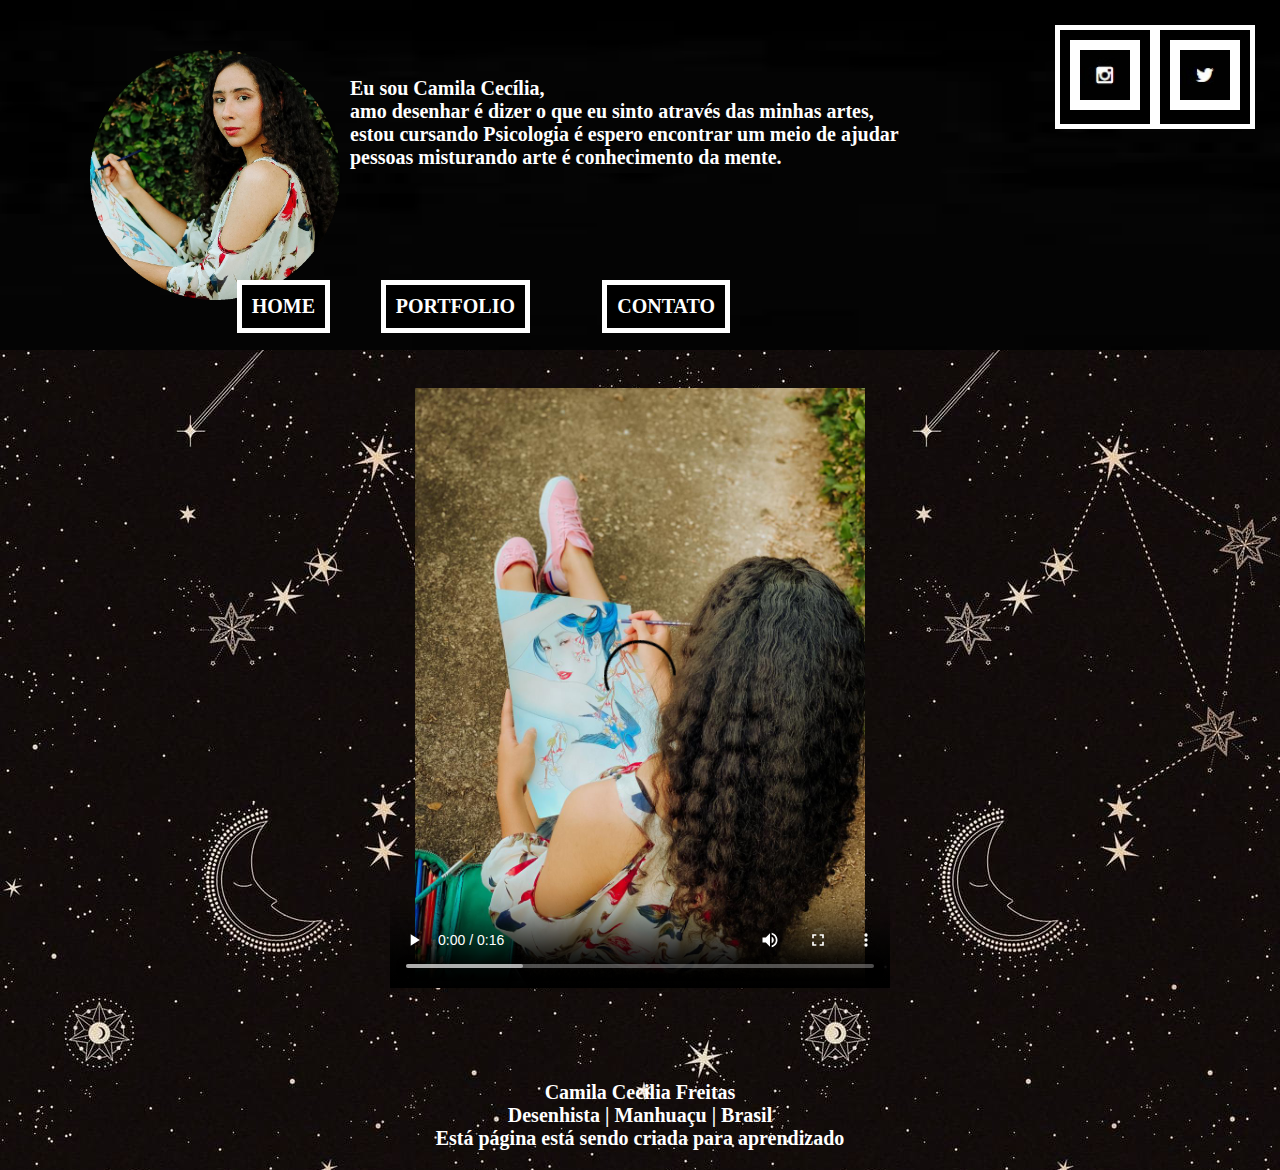
<file: index.html>
<!DOCTYPE html>
<html lang='pt-BR'>
<!-- Olá, Eykimim -->
	<head>
		<!--<link rel="stylesheet" type="text/css" href="stylesheet.css" media="screen" />-->
		<meta charset='UTF-8' />
		<title>Cecilia_Freitas</title>
		<style rel='stylesheet' type='text/css'>

		</style>
		<link href='persona.css' rel='stylesheet' type='text/css' />
	</head >

 <BODY background="estrelahori.jpeg">

	<body style= " background-color : black;"
	
		<!-- Cabeçalho da página... -->
		<header>
<img src="preto.jpg"height="350" width="2000" alt="img" id="barrapos" />
<body>
<div style="display:inline-block;vertical-align:top;">
	

<img src="camilaredonda.png"height="250" width="250" alt="img" id="imgpos" />
	
</div>
<div style="display:inline-block;" id="textopos">
<h4>
Eu sou Camila Cecília,</br>
	amo desenhar é dizer o que eu sinto através das minhas artes,</br><!--  -->
	estou cursando Psicologia é espero encontrar um meio de ajudar</br>
	 pessoas misturando arte é conhecimento da mente.
</h4>
</div>
	
 </body>
				


			
    <a href="https://www.instagram.com/cecilia_freitas_27/"target="_blank" target="_blank"id="inspos">
   <center><img src="instagram.jpg"BORDER=10 height="50" width="50"></center>
</a>


    <a href="https://twitter.com/camo_mila_27"target="_blank" target="_blank"id="twipos">
   <center><img src="twitter.jpg"BORDER=10 height="50" width="50"></center>				
</a>
	

		
           </header>
			

		
		
		<nav>
		
		
		 <h3>
		 <a href="home.html" id=bota1pos> HOME </a>
		 <a href="portfolio.html" id=bota2pos> PORTFOLIO</a>
                 <a href="contato.html" id=bota3pos> CONTATO</a>
		 </h3>
</br></br></br></br></br></br></br></br></br></br></br></br></br></br></br></br></br></br></br>

		
		
	<center><video controls poster="fotocamila2.jpeg"height="600" width="500">
     <source src="videocamila.mp4" type="video/mp4">
     <source src="videocamila.webm" type="video/webm">
     <source src="videocamila.ogv" type="video/ogg">
  <object>
    <embed src="videocamila.mp4" type="application/x-shockwave-flash" 
    allowfullscreen="false" allowscriptaccess="always">  		
  </object>
  Formato não suportado  
</video></center>
		</nav>

  


		
		

<!-- Rodapé -->
		<footer>
		
<h3>
 
</br></br></br>
Camila Cecilia Freitas
</br>
Desenhista | Manhuaçu | Brasil 
</br>
Está página está sendo criada para aprendizado

</h3>

		</footer>
	</body>
</html>
</file>
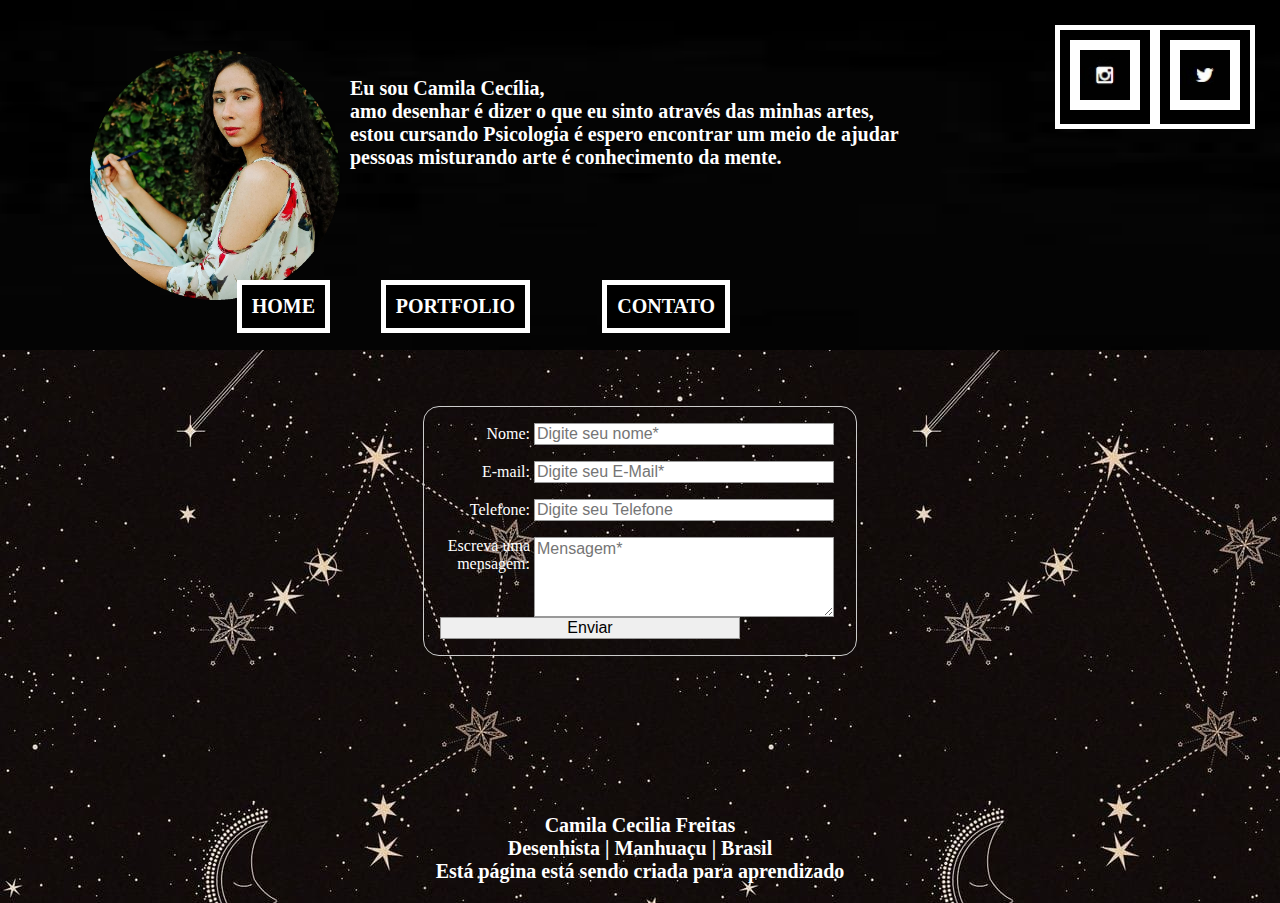
<file: contato.html>
<!DOCTYPE html>
<html lang='pt-BR'>
<!-- Olá, Eykimim -->
	<head>
		<!--<link rel="stylesheet" type="text/css" href="stylesheet.css" media="screen" />-->
		<meta charset='UTF-8' />
		<title>Cecilia_Freitas</title>
		<style rel='stylesheet' type='text/css'>

		</style>
		<link href='persona.css' rel='stylesheet' type='text/css' />
	</head >

 <BODY background="estrelahori.jpeg">

	<body style= " background-color : black;"
	
		<!-- Cabeçalho da página... -->
		<header>
<img src="preto.jpg"height="350" width="2000" alt="img" id="barrapos" />
<body>
<div style="display:inline-block;vertical-align:top;">
	

<img src="camilaredonda.png"height="250" width="250" alt="img" id="imgpos" />
	
</div>
<div style="display:inline-block;" id="textopos">
<h4>
Eu sou Camila Cecília,</br>
	amo desenhar é dizer o que eu sinto através das minhas artes,</br><!--  -->
	estou cursando Psicologia é espero encontrar um meio de ajudar</br>
	 pessoas misturando arte é conhecimento da mente.
</h4>
</div>
	
 </body>
				


			
    <a href="https://www.instagram.com/cecilia_freitas_27/"target="_blank" target="_blank"id="inspos">
   <center><img src="instagram.jpg"BORDER=10 height="50" width="50"></center>
</a>


    <a href="https://twitter.com/camo_mila_27"target="_blank" target="_blank"id="twipos">
   <center><img src="twitter.jpg"BORDER=10 height="50" width="50"></center>				
</a>
	

		
           </header>
			

		
		
		<nav>
		
		
		 <h3>
		 <a href="index.html" id=bota1pos> HOME </a>
		 <a href="portfolio.html" id=bota2pos> PORTFOLIO</a>
                 <a href="contato.html" id=bota3pos> CONTATO</a>
		 </h3> 
	     



		<br />
		
		<side>
                </side>
			</br></br></br></br></br></br></br></br></br></br></br></br></br></br></br></br></br></br></br>
		
<!-- 

<form name="contact" method="POST" data-netlify="true">
  <input type="hidden" name="subject" 
  value="Sales inquiry from mysitename.netlify.app" />
  <p>
    <label>Your Name: <input type="text" name="name" /></label>
  </p>
  <p>
    <label>Your Email: <input type="email" name="email" /></label>
  </p>
  <p>
    <label>Message: <textarea name="message"></textarea></label>
  </p>
  <p>
    <button type="submit">Send</button>
 

-->

	<body>
	
	<form name="contact" method="post" data-netlify="true">
		  <input type="hidden" name="subject" 
  value="eykimim@hotmail.com" />
    <div>
        <label for="name">Nome:</label>
        <input type="text" id="nome" name="usuario_nome"  placeholder="Digite seu nome*" required>
    </div>
    <div>
        <label for="email">E-mail:</label>
        <input type="email" id="email" name="usuario_email"placeholder="Digite seu E-Mail*" required>
    </div>
    <div>
        <label for="msg">Telefone:</label>
        <input type="text" id="telefone"name="usuario_tel"placeholder="Digite seu Telefone"> 
    </div>
    <div>
        <label for="msg">Escreva uma mensagem:</label>
        <textarea id="mensagem"name="mensagem"placeholder="Mensagem*" ></textarea>
    </div>

       <input type="submit" value="Enviar">
		

	</form>
</body>


		</nav>	
		


<!-- Rodapé -->
		<footer>
		

<h3>
 
</br></br></br></br></br></br> 
Camila Cecilia Freitas
</br>
Desenhista | Manhuaçu | Brasil 
</br>
Está página está sendo criada para aprendizado

</h3>

		</footer>
	</body>
</html>
</file>
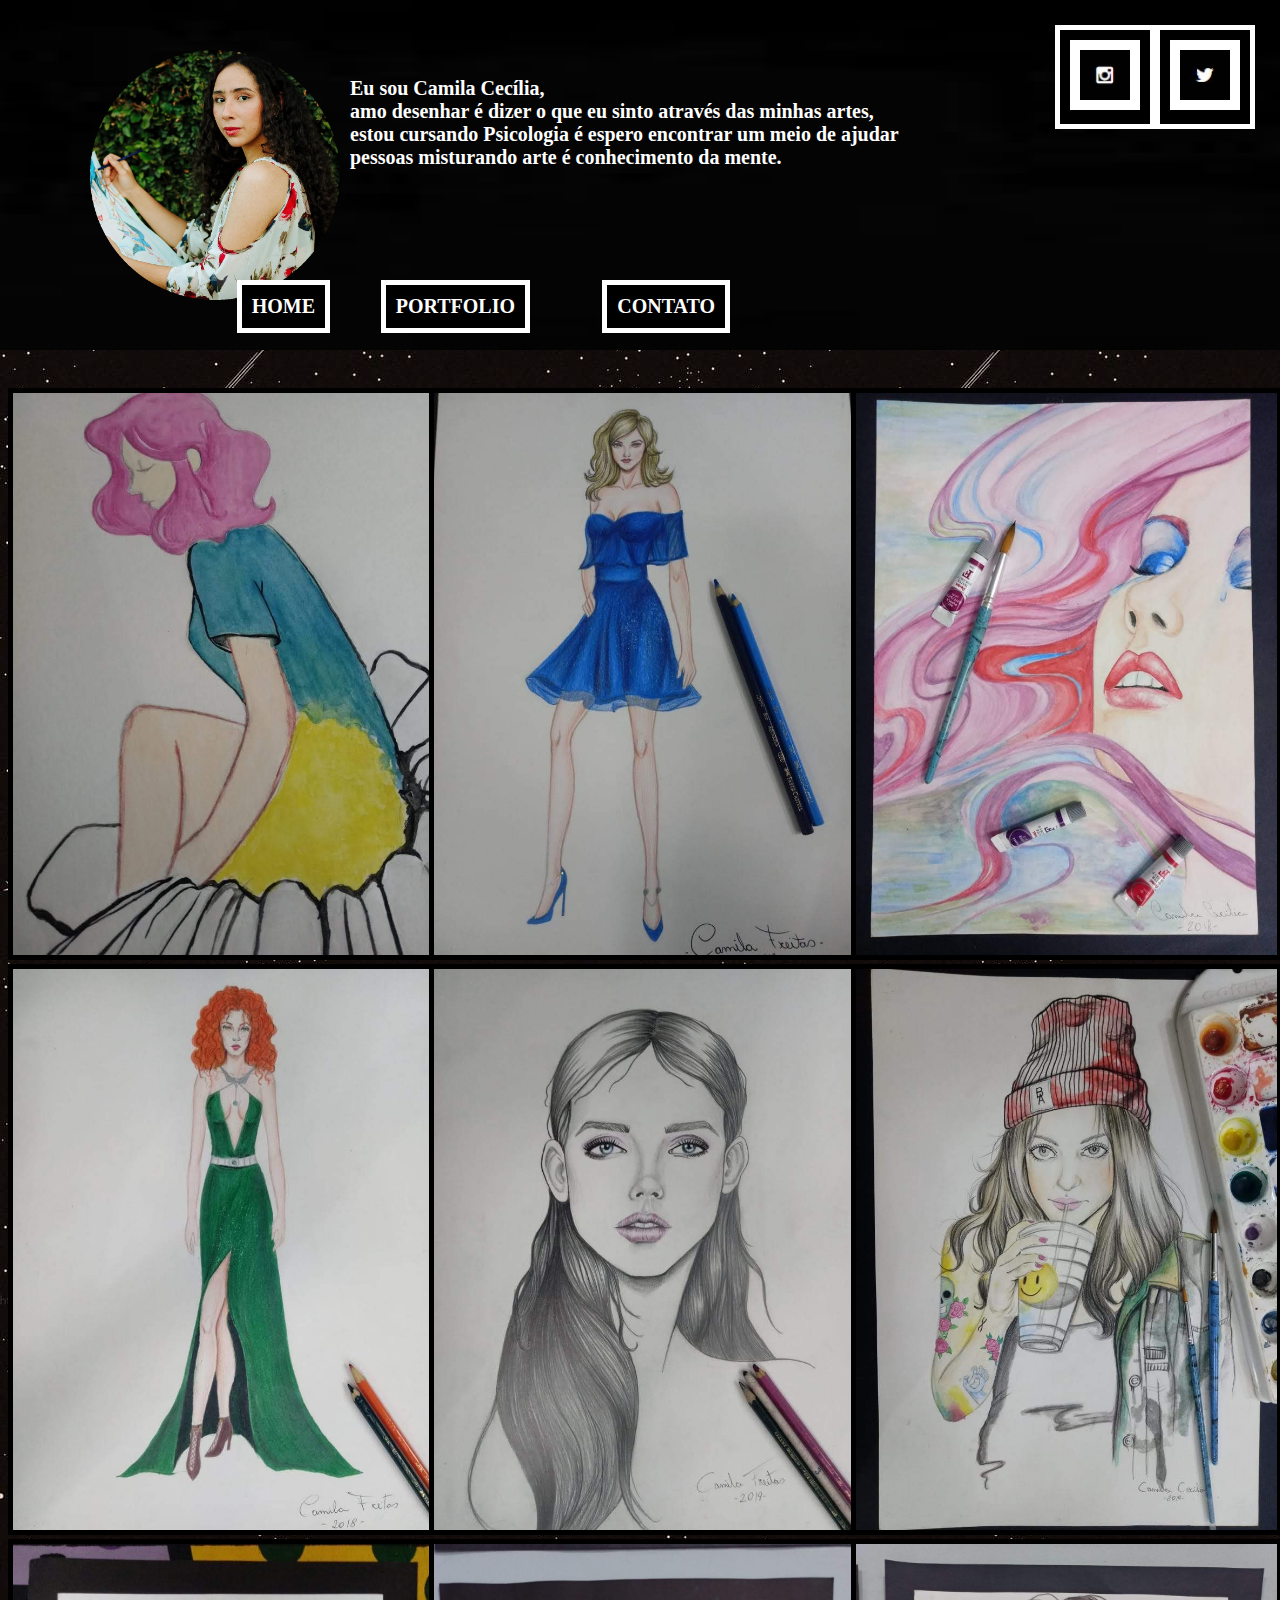
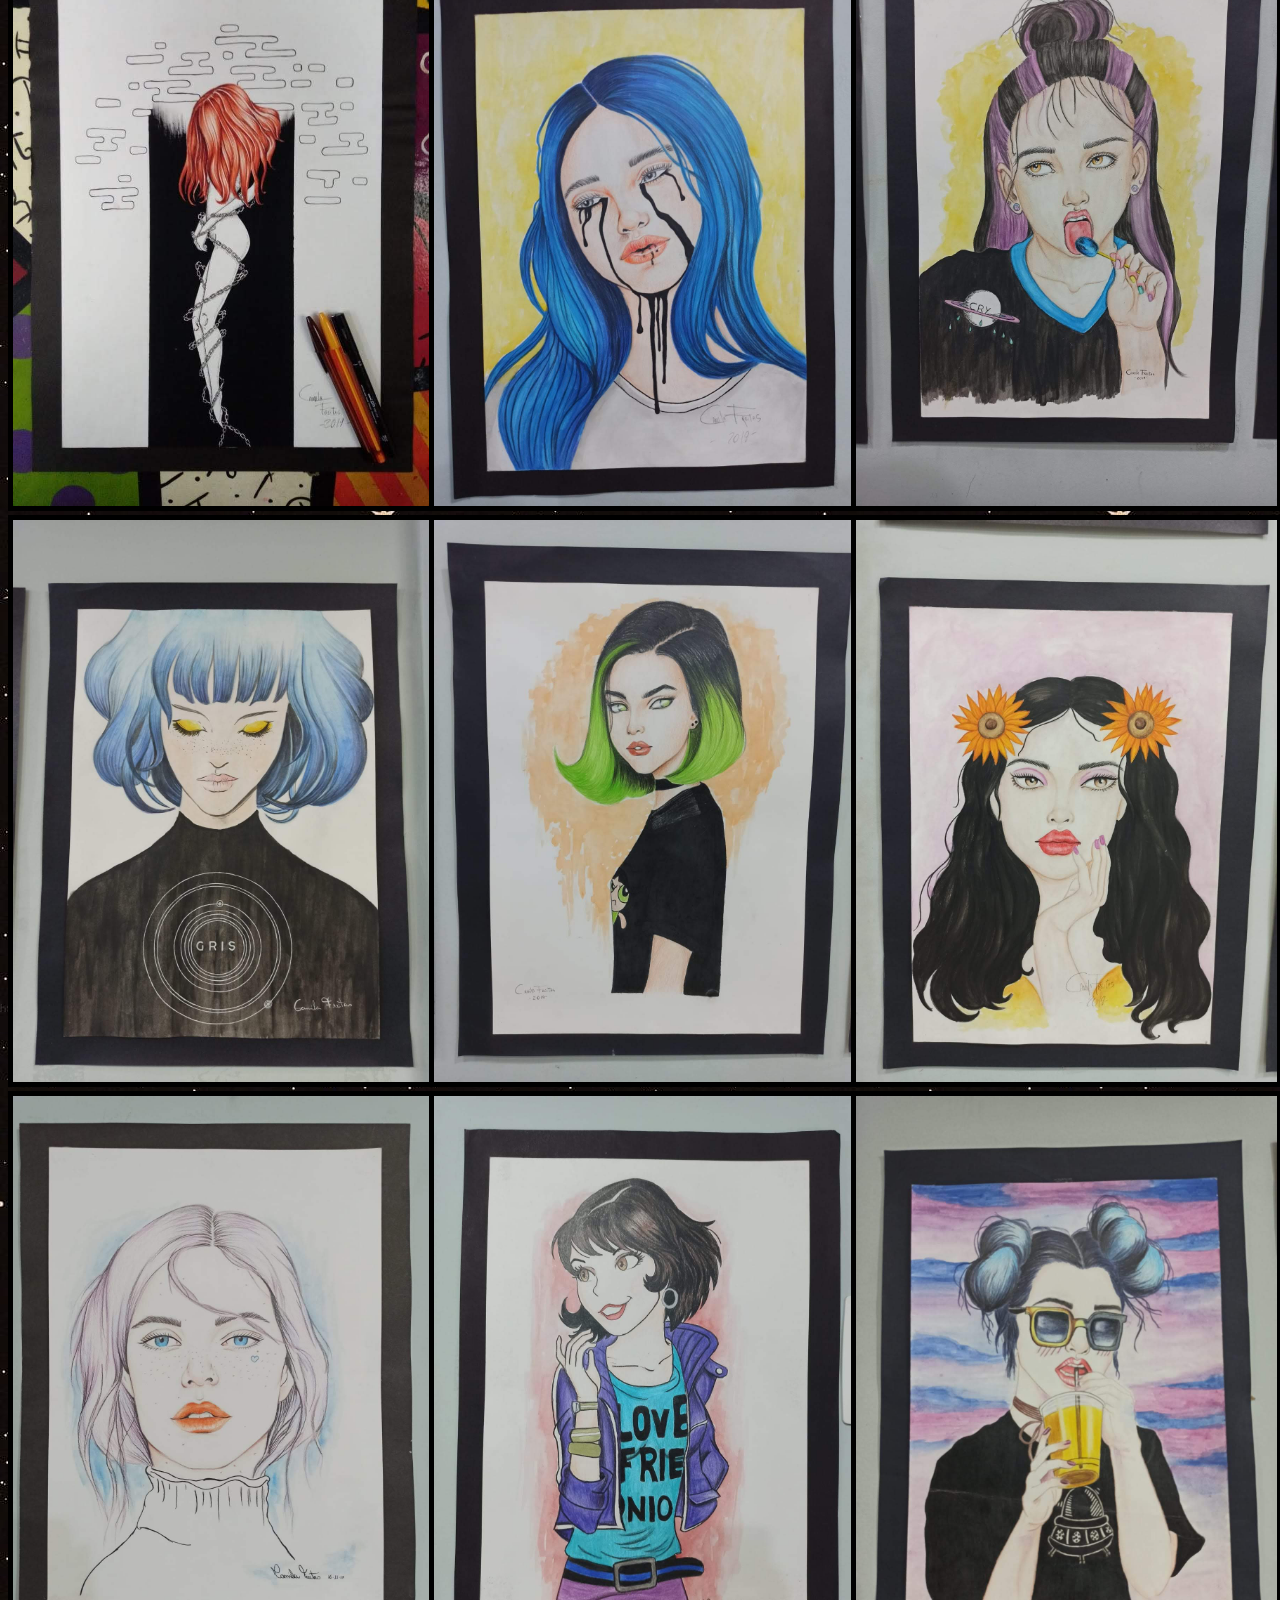
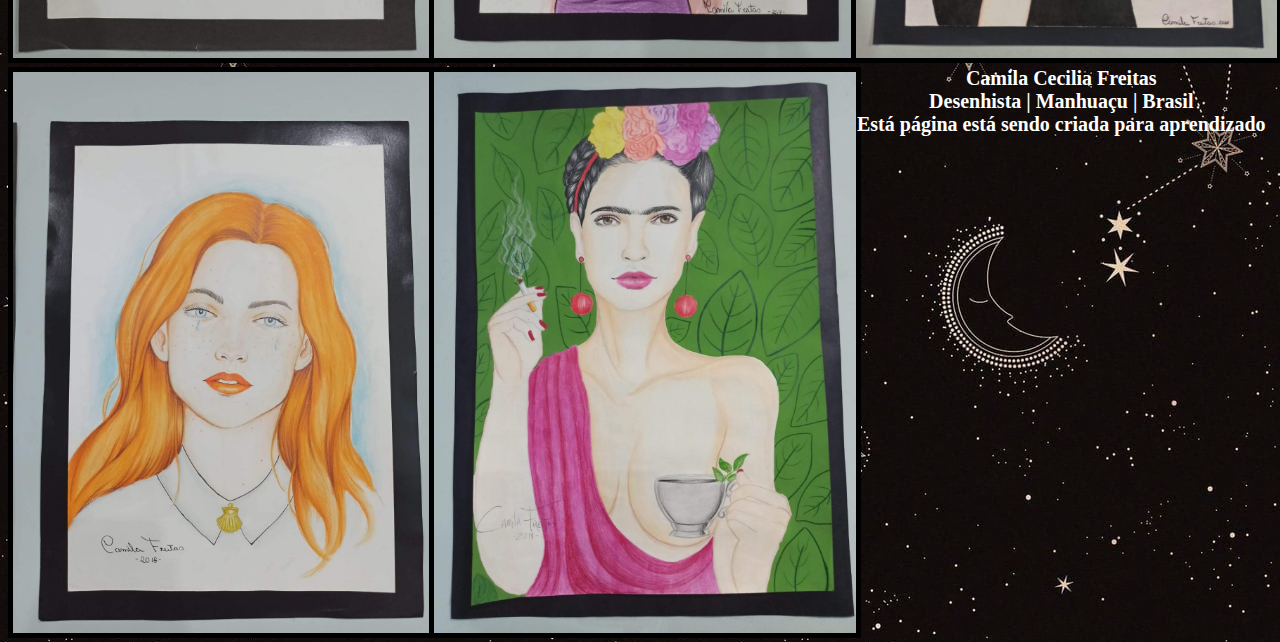
<file: portfolio.html>
<!DOCTYPE html>
<html lang='pt-BR'>
<!-- Olá, Eykimim -->
	<head>
		<!--<link rel="stylesheet" type="text/css" href="stylesheet.css" media="screen" />-->
		<meta charset='UTF-8' />
		<title>Cecilia_Freitas</title>
		<style rel='stylesheet' type='text/css'>

		</style>
		<link href='persona.css' rel='stylesheet' type='text/css' />
	</head >

<BODY background="estrelahori.jpeg">

	<body style= " background-color : black;"
	
		<!-- Cabeçalho da página... -->
		<header>
			
   <header>
<img src="preto.jpg"height="350" width="2000" alt="img" id="barrapos" />
<body>
<div style="display:inline-block;vertical-align:top;">
	

<img src="camilaredonda.png"height="250" width="250" alt="img" id="imgpos" />
	
</div>
<div style="display:inline-block;" id="textopos">
<h4>
Eu sou Camila Cecília,</br>
	amo desenhar é dizer o que eu sinto através das minhas artes,</br><!--  -->
	estou cursando Psicologia é espero encontrar um meio de ajudar</br>
	 pessoas misturando arte é conhecimento da mente.
</h4>
</div>
	
 </body>
				


			
    <a href="https://www.instagram.com/cecilia_freitas_27/"target="_blank" target="_blank"id="inspos">
   <center><img src="instagram.jpg"BORDER=10 height="50" width="50"></center>
</a>


    <a href="https://twitter.com/camo_mila_27"target="_blank" target="_blank"id="twipos">
   <center><img src="twitter.jpg"BORDER=10 height="50" width="50"></center>				
</a>
	

		
           </header>
		
		<nav>
		
		 <h3>
		 <a href="home.html" id=bota1pos> HOME </a>
		 <a href="portfolio.html" id=bota2pos> PORTFOLIO</a>
                 <a href="contato.html" id=bota3pos> CONTATO</a>
		 </h3>



	</nav>
		
		<side>
			</br></br></br></br></br></br></br></br></br></br></br></br></br></br></br></br></br></br></br>
			<div class="row">
			
  <div class="coluna">
    <img src="arte1.jpeg" alt="descrição da imagem"BORDER=5 style="width:100%">
  </div>
  <div class="coluna">
    <img src="arte2.jpeg" alt="descrição da imagem"BORDER=5 style="width:100%">
  </div>
  <div class="coluna">
    <img src="arte3.jpeg" alt="descrição da imagem"BORDER=5 style="width:100%">
  </div>
<div class="coluna">
    <img src="arte5.jpeg" alt="descrição da imagem"BORDER=5 style="width:100%">
  </div>				
<div class="coluna">
    <img src="arte6.jpeg" alt="descrição da imagem"BORDER=5 style="width:100%">
  </div>
				<div class="coluna">
    <img src="arte7.jpeg" alt="descrição da imagem"BORDER=5 style="width:100%">
  </div>
				<div class="coluna">
    <img src="arte8.jpeg" alt="descrição da imagem"BORDER=5 style="width:100%">
  </div>
				<div class="coluna">
    <img src="arte9.jpeg" alt="descrição da imagem"BORDER=5 style="width:100%">
  </div>
				<div class="coluna">
    <img src="arte10.jpeg" alt="descrição da imagem"BORDER=5 style="width:100%">
  </div>
				<div class="coluna">
    <img src="arte11.jpeg" alt="descrição da imagem"BORDER=5 style="width:100%">
  </div>
				<div class="coluna">
    <img src="arte12.jpeg" alt="descrição da imagem"BORDER=5 style="width:100%">
  </div>
				<div class="coluna">
    <img src="arte13.jpeg" alt="descrição da imagem"BORDER=5 style="width:100%">
  </div>
				<div class="coluna">
    <img src="arte14.jpeg" alt="descrição da imagem"BORDER=5 style="width:100%">
  </div>
				<div class="coluna">
    <img src="arte15.jpeg" alt="descrição da imagem"BORDER=5 style="width:100%">
  </div>
				<div class="coluna">
    <img src="arte16.jpeg" alt="descrição da imagem"BORDER=5 style="width:100%">
  </div>
				<div class="coluna">
    <img src="arte17.jpeg" alt="descrição da imagem"BORDER=5 style="width:100%">
  </div>
				<div class="coluna">
    <img src="arte18.jpeg" alt="descrição da imagem"BORDER=5 style="width:100%">
  </div>
			</div>
		</side>


  


		</nav>
		

<!-- Rodapé -->
		<footer>
		

<h3>
 
<center>Camila Cecilia Freitas
</br>
Desenhista | Manhuaçu | Brasil 
</br>
Está página está sendo criada para aprendizado</center>

</h3>

		</footer>
	</body>
</html>
</file>
<file: persona.css>
form {/*formulario contato*/
    /* Apenas para centralizar o form na página */
   color: white ; 
	margin: 0 auto;
    width: 400px;
    /* Para ver as bordas do formulário */
    padding: 1em;
    border: 1px solid #CCC;
    border-radius: 1em;
	
}

form div + div {
    margin-top: 1em;
}

label {
    /*Para ter certeza que todas as labels tem o mesmo tamanho e estão propriamente alinhadas */
    display: inline-block;
    width: 90px;
    text-align: right;
}

input, textarea {
    /* Para certificar-se que todos os campos de texto têm as mesmas configurações de fonte. Por padrão, textareas ter uma fonte monospace*/
    font: 1em sans-serif;

    /* Para dar o mesmo tamanho a todos os campo de texto */
    width: 300px;
    -moz-box-sizing: border-box;
    box-sizing: border-box;

    /* Para harmonizar o look & feel das bordas nos campos de texto*/
    border: 1px solid #999;
}

input:focus, textarea:focus {
    /* Dar um pouco de destaque nos elementos ativos */
    border-color: white ;/*#000*/
}

textarea {
    /* Para alinhar corretamente os campos de texto de várias linhas com sua label*/
    vertical-align: top;

    /* Para dar espaço suficiente para digitar algum texto */
    height: 5em;

    /* Para permitir aos usuários redimensionarem qualquer textarea verticalmente. Ele não funciona em todos os browsers */
    resize: vertical;
}

.button {
    /* Para posicionar os botões para a mesma posição dos campos de texto */
    padding-left: 90px; /* mesmo tamanho que os elementos do tipo label */
}
button {
    /* Esta margem extra representa aproximadamente o mesmo espaço que o espaço entre as labels e os seus campos de texto*/
    margin-left: .5em;
}




h2 { color: black; text-align: center;
     font-size: 20px;
}
h3 { color: white; text-align: center;
     font-size: 20px;
	 }

h4 { color: white; text-align: left;
     font-size: 20px;
	 }

p { color: blue ; text-align: center;
    font-size: 20px;
	 >
}





#imgpos {
	position: absolute; 
	left: 90px; /* posiciona a 90px para a esquerda */ 
	top: 50px; /* posiciona a 70px para baixo */
	} /*Localização da foto camila */
#textopos {
	position: absolute; 
	left: 350px; /* posiciona a 90px para a esquerda */ 
	top: 50px; /* posiciona a 70px para baixo */
	} /*Localização da texto camila */
#inspos {
	position: absolute; 
	right: 125px; /* posiciona a 90px para a esquerda */ 
	top: 25px; /* posiciona a 70px para baixo */
	} /*Localização do instagra camila */

#twipos {
	position: absolute; 
	right: 25px; /* posiciona a 90px para a esquerda */ 
	top: 25px; /* posiciona a 70px para baixo */
	} /*Localização da twitter camila */

#barrapos {
	position: absolute; 
	right: 0px; 
	top: 0px; 
	} /*Localização da botao home camila */

#bota1pos {
	position: absolute; 
	right: 950px; 
	top: 280px; 
	} /*Localização da botao home camila */

#bota2pos {
	position: absolute; 
	right: 750px; 
	top: 280px; 
	} /*Localização da botao portfolio camila */
#bota3pos {
	position: absolute; 
	right: 550px; 
	top: 280px; 
	} /*Localização da botao contato camila */

a{
        text-decoration: none;  /* controla a aparencia dos botos*/
        background-color: black;
        color: white;
        border: 5px solid white; /**/
        padding:10px 10px;
    }

.coluna{       /* controla as imagem do portfolio */ 
  float: left;
  width: 33.33%;
.row::after {
  content: "";
  clear: both;
  display: table;
}


@media screen and (max-width: 500px) {
  .column {
    width: 100%;
  }
}
</file>
